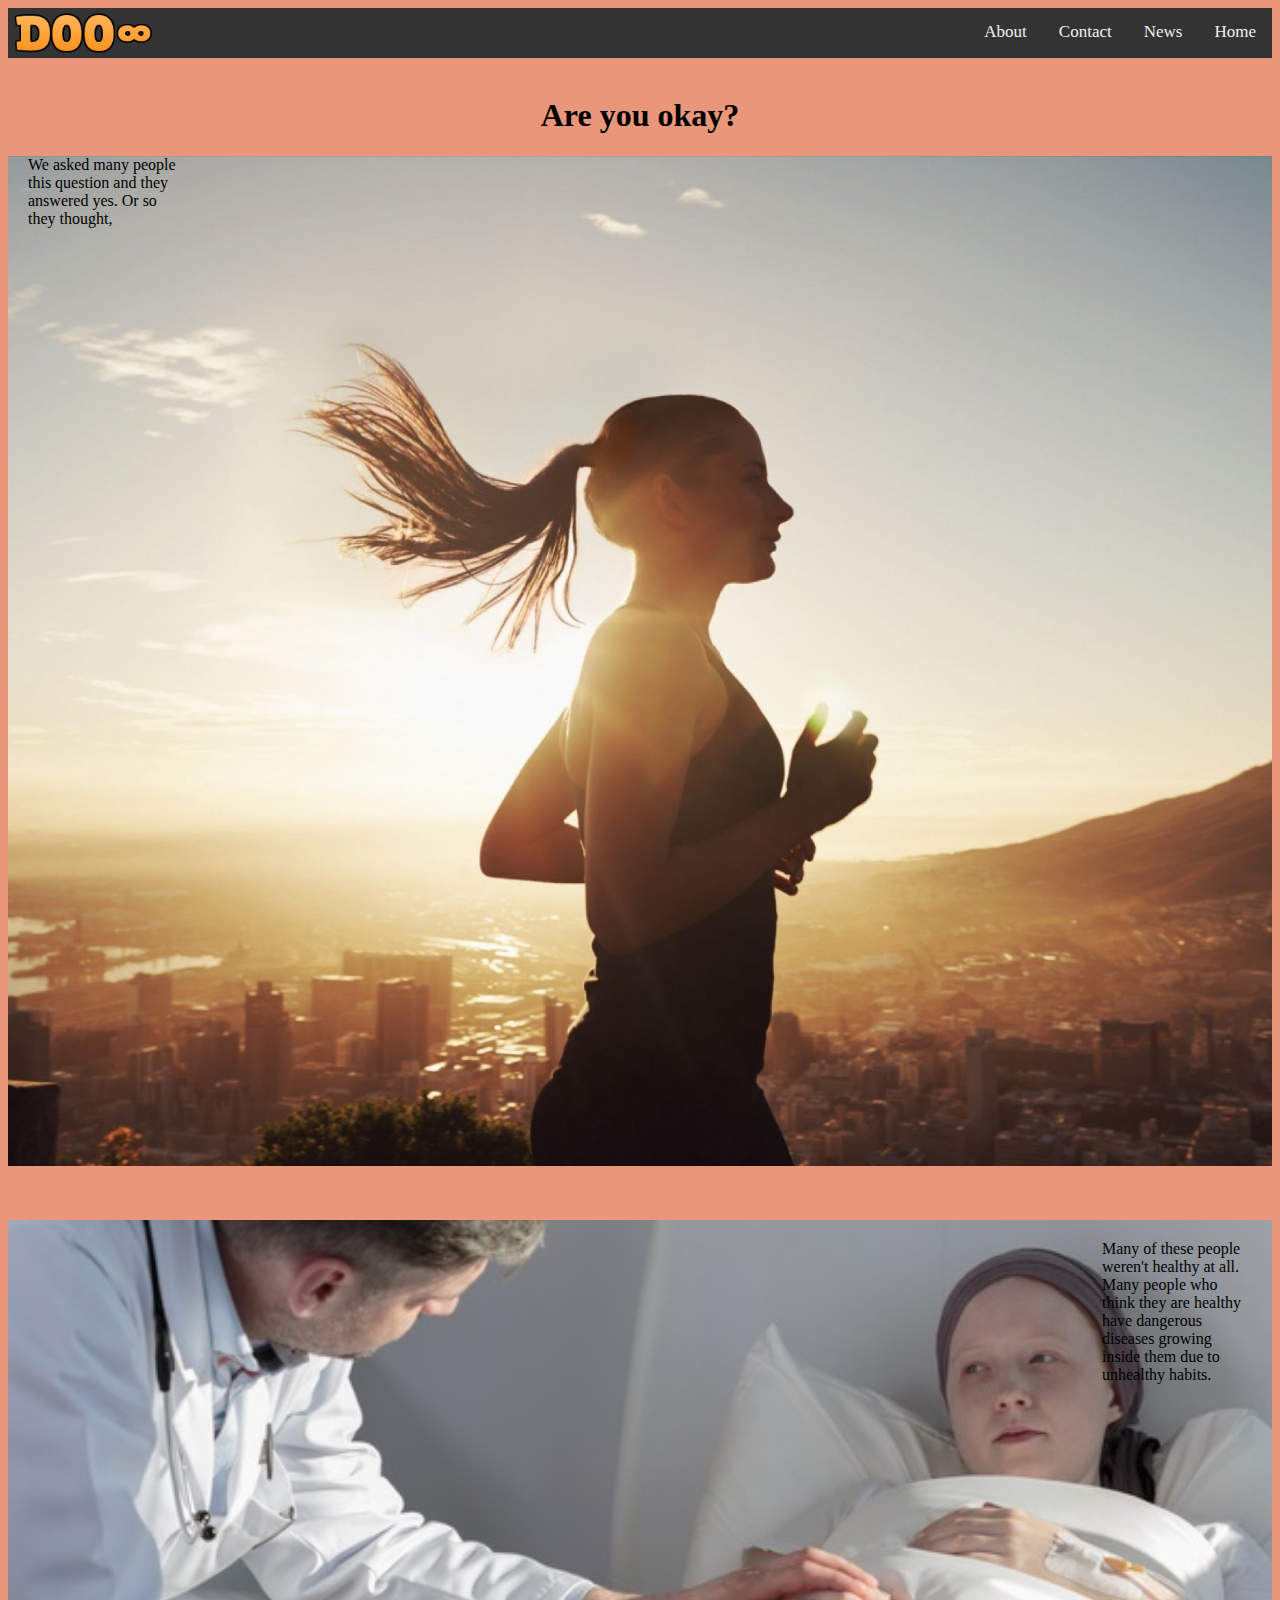
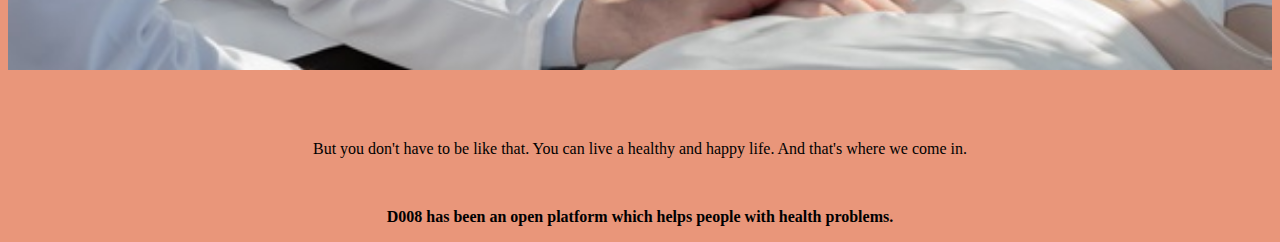
<file: index.html>
<!DOCTYPE html>
<html lang="en">
    <head>
        <meta charset="UTF-8">
        <link rel="stylesheet" href="style.css">
        <meta http-equiv="X-UA-Compatible" content="IE=edge">
        <meta name="viewport" content="width=device-width, initial-scale=1.0">
        <title>D00∞</title>
    
        <link rel="stylesheet" href="style.css">
    </head>
    <body>
        <div class="topnav">
        <img width="150px" height="50px" src="static/logo.png">
       
            <a href="#home">Home</a>
            <a href="#news">News</a>
            <a href="#contact">Contact</a>
            <a href="#about">About</a>
          </div>
        <br>
        <h1 class="heading">Are you okay?</h1>
       <div bg-img="a">
        <div container>
            We asked many people this question and they answered yes. Or so they thought,
         </div>
      </div>
      <br><br><br>

      <div bg-img="b">
        <div container="right">
            Many of these people weren't healthy at all. Many people who think they are healthy have dangerous diseases growing inside them due to unhealthy habits.
         </div>
      </div>


      <br><br><br>
                      <p align="center">
      But you don't have to be like that. You can live a healthy and happy life. And that's where we come in.
  </p>  

  <br>
  <p align="center" style="font-weight:bold"> D008 has been an open platform which helps people with health problems.</p>

</body>
</html>
</file>
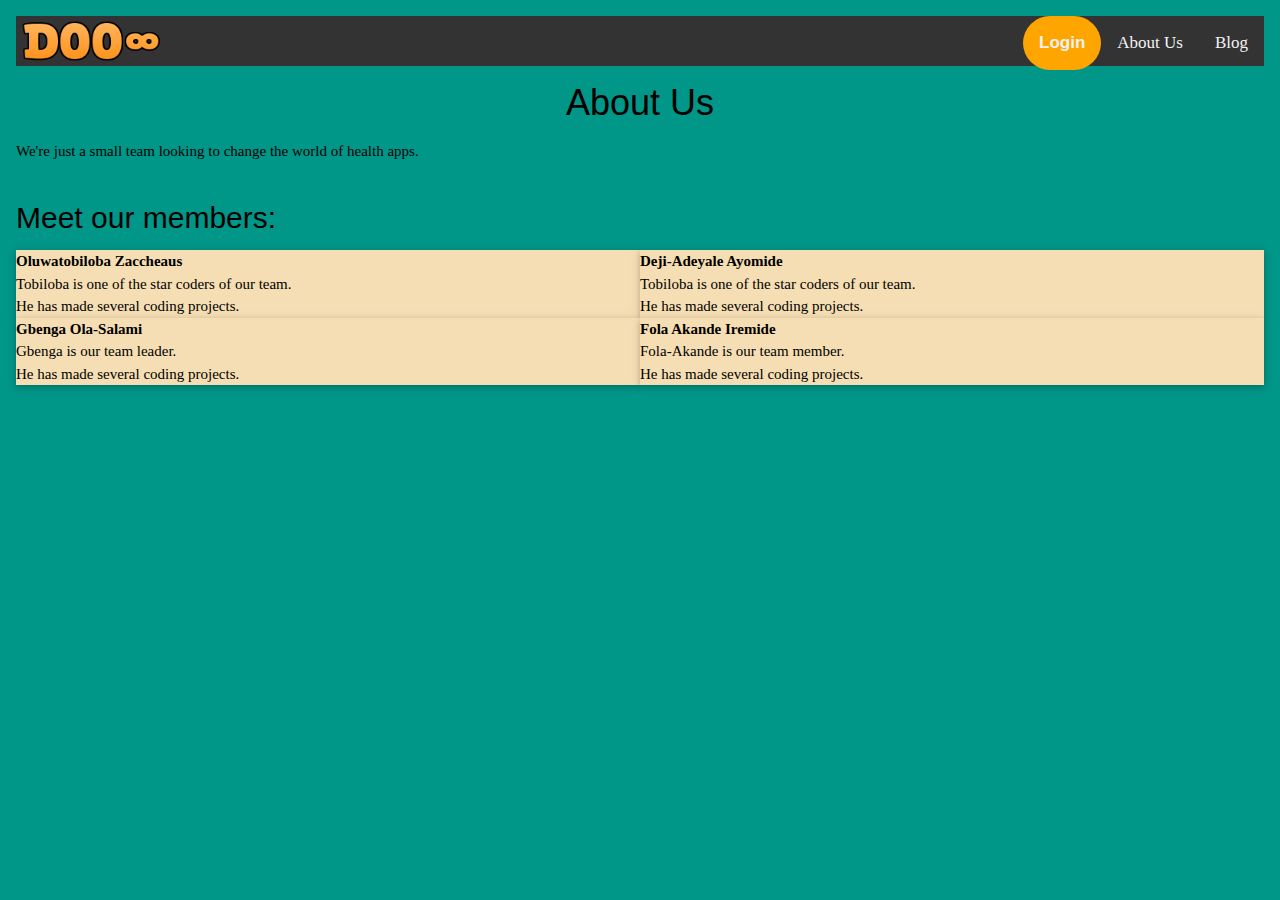
<file: about/index.html>
<!DOCTYPE html>
<html lang="en">
  <head>
      <meta charset="UTF-8">
      <meta http-equiv="X-UA-Compatible" content="IE=edge">
      <meta name="viewport" content="width=device-width, initial-scale=1.0">
      <title>About Us</title>
      <style>
          @import url(/universal.css);
          [div]{
              background-color: wheat;
              color: black;
              height: auto;
              display: block;
              
          }
      </style>
  </head>
  <body class="w3-margin">
      <div class="topnav">
          <img width="150px" height="50px" src="/static/logo.png" logo>
          
                <a  href="">Blog</a>
                <a  href="about/">About Us</a>
                <a login>Login</a>
      </div>



      <h1 heading center>About Us</h1>
      We're just a small team looking to change the world of health apps.
      <br><br>
      <h2> Meet our members:</h2>
      <div class="w3-row">
        <span class="w3-card-2 w3-half" div >
          <b> Oluwatobiloba Zaccheaus</b><br>
            Tobiloba is one of the star coders of our team. <br>
            He has made several coding projects.
            </span> 
  
            <span class="w3-card-2 w3-half" div>
                <b> Deji-Adeyale Ayomide</b><br>
                  Tobiloba is one of the star coders of our team. <br>
                  He has made several coding projects.
                  </span>
      </div>
      <div class="w3-row">
                  <span class="w3-card w3-half" div>
                    <b>Gbenga Ola-Salami</b><br>
                    Gbenga is our team leader. <br>
                      He has made several coding projects.
                      </span>
                               
                      <span class="w3-card-2 w3-half" div >
                        <b>Fola Akande Iremide</b><br>
                        Fola-Akande is our team member. <br>
                          He has made several coding projects.
                          </span>
      </div>

      <script src="/jquery.min.js"></script>
  <script src="/universal.js"></script>
      
  </body>
</html>
</file>
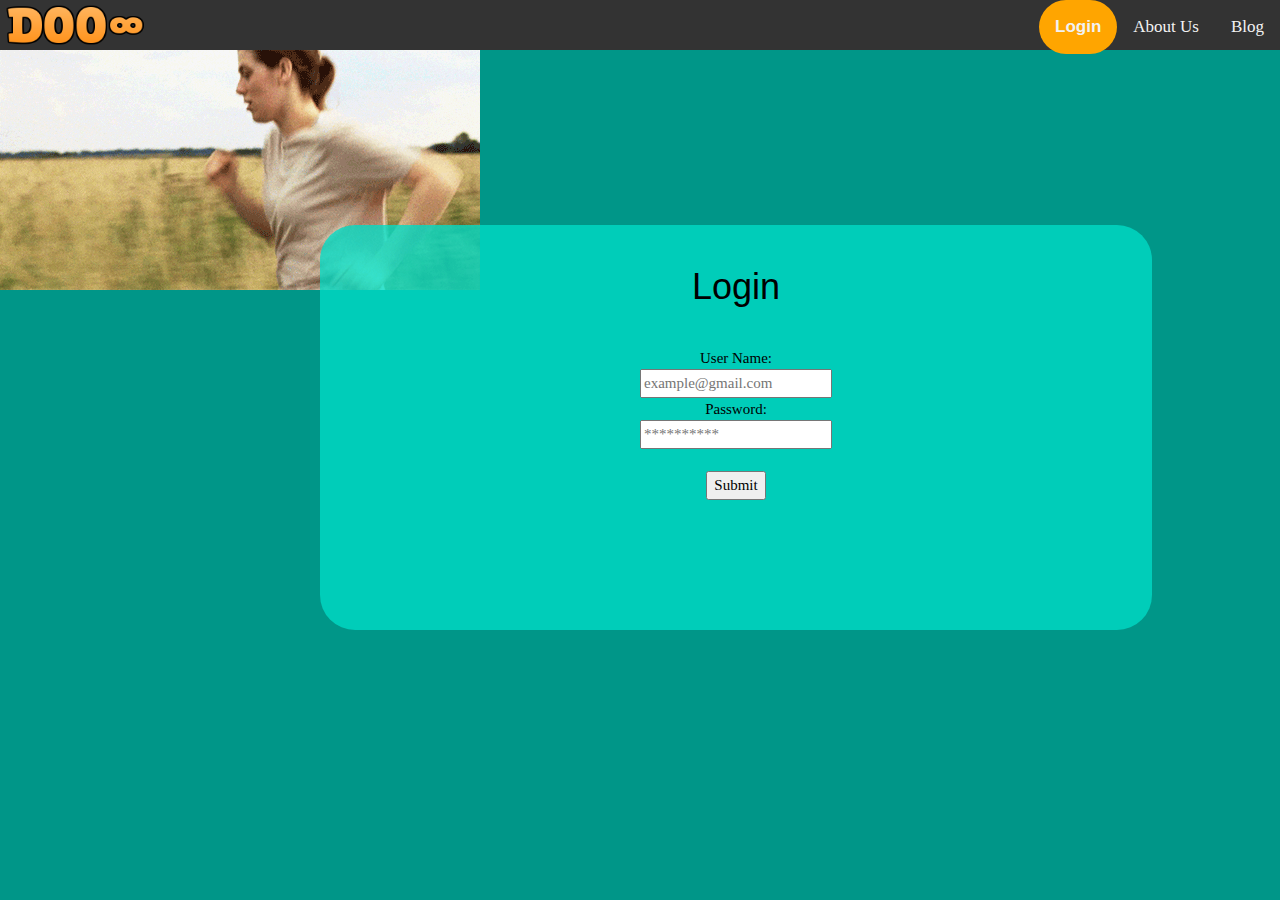
<file: login/index.html>
<!DOCTYPE html>
<html lang="en">
<head>
    <meta charset="UTF-8">
    <meta http-equiv="X-UA-Compatible" content="IE=edge">
    <meta name="viewport" content="width=device-width, initial-scale=1.0">
    <title>Login</title>
    <style>
        @import url(/universal.css);
          [login-div]{
            position: absolute;
            top:25%;
            left:25%;
            background-color: #00dcc6c7;
            border-radius: 35px;
            width:65%;
            height: 45%;
            margin:auto;
            padding: 25px;
            text-align: center;
          }
        


        
    </style>
</head>

<body>
    <div class="topnav">
        <img width="150px" height="50px" src="/static/logo.png" logo>
        
              <a  href="">Blog</a>
              <a  href="about/">About Us</a>
              <a login>Login</a>
    </div>

    <img background-image src="/static/running.gif">
    <div login-div>
         <h1>Login</h1><br>
         <form method="post" action="/action_page.php">
          <label for="fname">User Name:</label><br>
          <input type="text" id="uname" name="uname" placeholder="example@gmail.com"><br>
          <label for="lname">Password:</label><br>
          <input type="password" id="pword" name="pword" placeholder="**********"><br><br>
          
          <input type="submit" value="Submit">
        </form>

    </div>







    <script src="/jquery.min.js"></script>
<script src="/universal.js"></script>
    
</body>
</html>
</file>
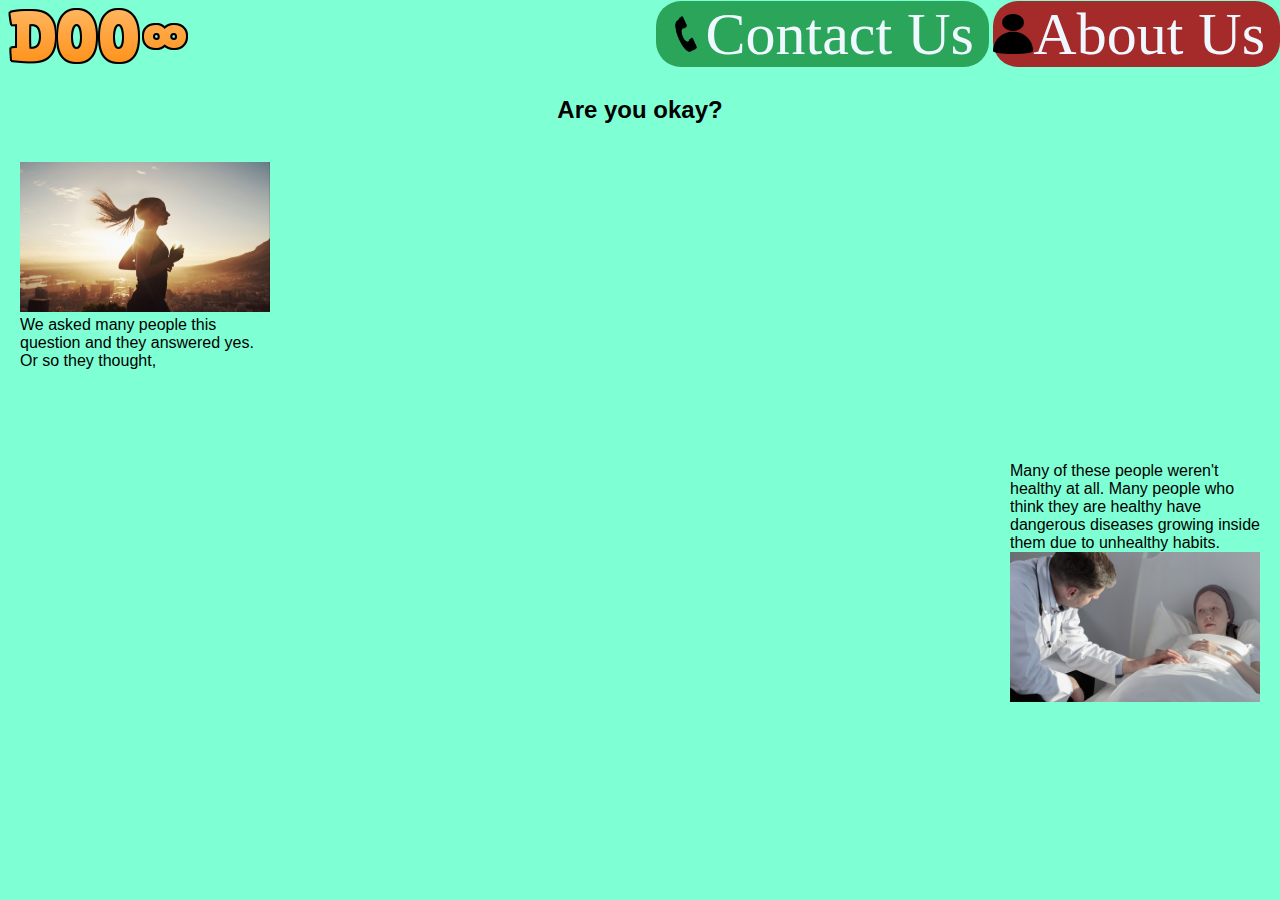
<file: beta.html>
<!DOCTYPE html>
<html lang="en">
    <head>
        <meta charset="UTF-8">
        <link rel="stylesheet" href="style.css">
        <meta http-equiv="X-UA-Compatible" content="IE=edge">
        <meta name="viewport" content="width=device-width, initial-scale=1.0">
        <title>D00∞</title>
       <!--link rel="stylesheet" href="https://www.w3schools.com/lib/w3-theme-teal.css">
        <link rel="stylesheet" href="https://heywai-homes-and-properties-consultancy.000webhostapp.com/assets/css/bootstrap.css">
        <link rel="stylesheet" href="https://www.w3schools.com/w3css/4/w3.css"-->
        <link rel="stylesheet" href="beta.css">
    </head>
    <body class="w3-theme-l2">
        <div sticky>
            <img src="static/logo.png"> 
            <span top><a top about href="about/">
                <img src="static/contact icon.png" width="40px" height="40px">Contact Us</a>   <a top contact href="contact/">
               <img src="static/person.png" width="40px" height="40px">About Us</a></span>
        </div>
       <h2 heading>Are you okay?</h2><br>
       <div left> <img width="250px" height="150px" src="static/healthy people.jpeg">
        We asked many people this question and they answered yes. Or so they thought,
       
    </div>

    <div right>
        Many of these people weren't healthy at all. Many people who think they are healthy have dangerous diseases growing inside them due to unhealthy habits.
    <img src="static/terminally ill people.jpg" width="250px" height="150px">
    </div>
    </body>
</html>
</file>
<file: style.css>
html,body{
  background-color: darksalmon;
  font-family: Verdana, Geneva;
}

div[bg-img="a"] {
    /* The image used */
    background-image: url("static/healthy people.jpeg");
  
    min-height: 450px;
   min-width: 150px;
    /* Center and scale the image nicely */
    background-position: center;
    background-repeat: no-repeat;
    background-size: cover;
  
    /* Needed to position the navbar */
    position: relative;
    padding-bottom: 560px;
  }


  div[bg-img="b"] {
    background-image: url("static/terminally ill people.jpg");
    min-height: 450px;
   min-width: 150px;

    background-position: center;
    background-repeat: no-repeat;
    background-size: cover;
    bottom: 0;
    right: 0;

  
  }
  
  /* Position the navbar container inside the image */
  div[container] {
   
    margin: 20px;
    width: 150px;
    bottom: 0;
    right:0;
    
  }

div[container="right"]{
 float:right;

}
  
  /* The navbar */
  .topnav {
    height: 50px;
    background-color: #333;
    position: sticky;
    top:0;
    z-index: 5;
    width: 100%;
    
  }
  
  /* Navbar links */
  .topnav a {
    float: right;
    color: #f2f2f2;
    text-align: center;
    padding: 14px 16px; 
    text-decoration: none;
    font-size: 17px;
  }
  
  .topnav a:hover {
    background-color: #ddd;
    color: black;
  }

  .heading{
    text-align: center;
  }
</file>
<file: beta.css>
*[heading]{
    text-align: center; 
}

html,body{
    background-color: aquamarine;
    margin: auto;
    font-family: Roboto, Oxygen, Ubuntu, Cantarell, 'Open Sans', 'Helvetica Neue', sans-serif;

}

*[left]{
    max-width: 250px;
    height: auto;
    margin: 0;
    border:0;
    float:left;
    padding-bottom: 70px;
    padding-left: 20px;

    
}

*[right]{
    width: 250px;
    height: auto;
    margin: 0;
    float:right;
    padding-right: 20px;
    padding-top: 300px;
    
}

*[sticky]{
position: sticky;
top:0px;
z-index: 1;
}

a[top]{
    font-size: 60px;
    text-decoration: none;
    border-radius: 25px;
    font-family:"Trechubet MS",Veranda;
    text-align: right;
    padding-right: 15px;

}

a[contact]{
    background-color: brown;
    color: aliceblue;
}

span[top]{
   float:right;

    
}

a[about]{
    background-color: rgb(42, 165, 89);
    color: aliceblue;
    padding-left: 10px;
}
</file>
